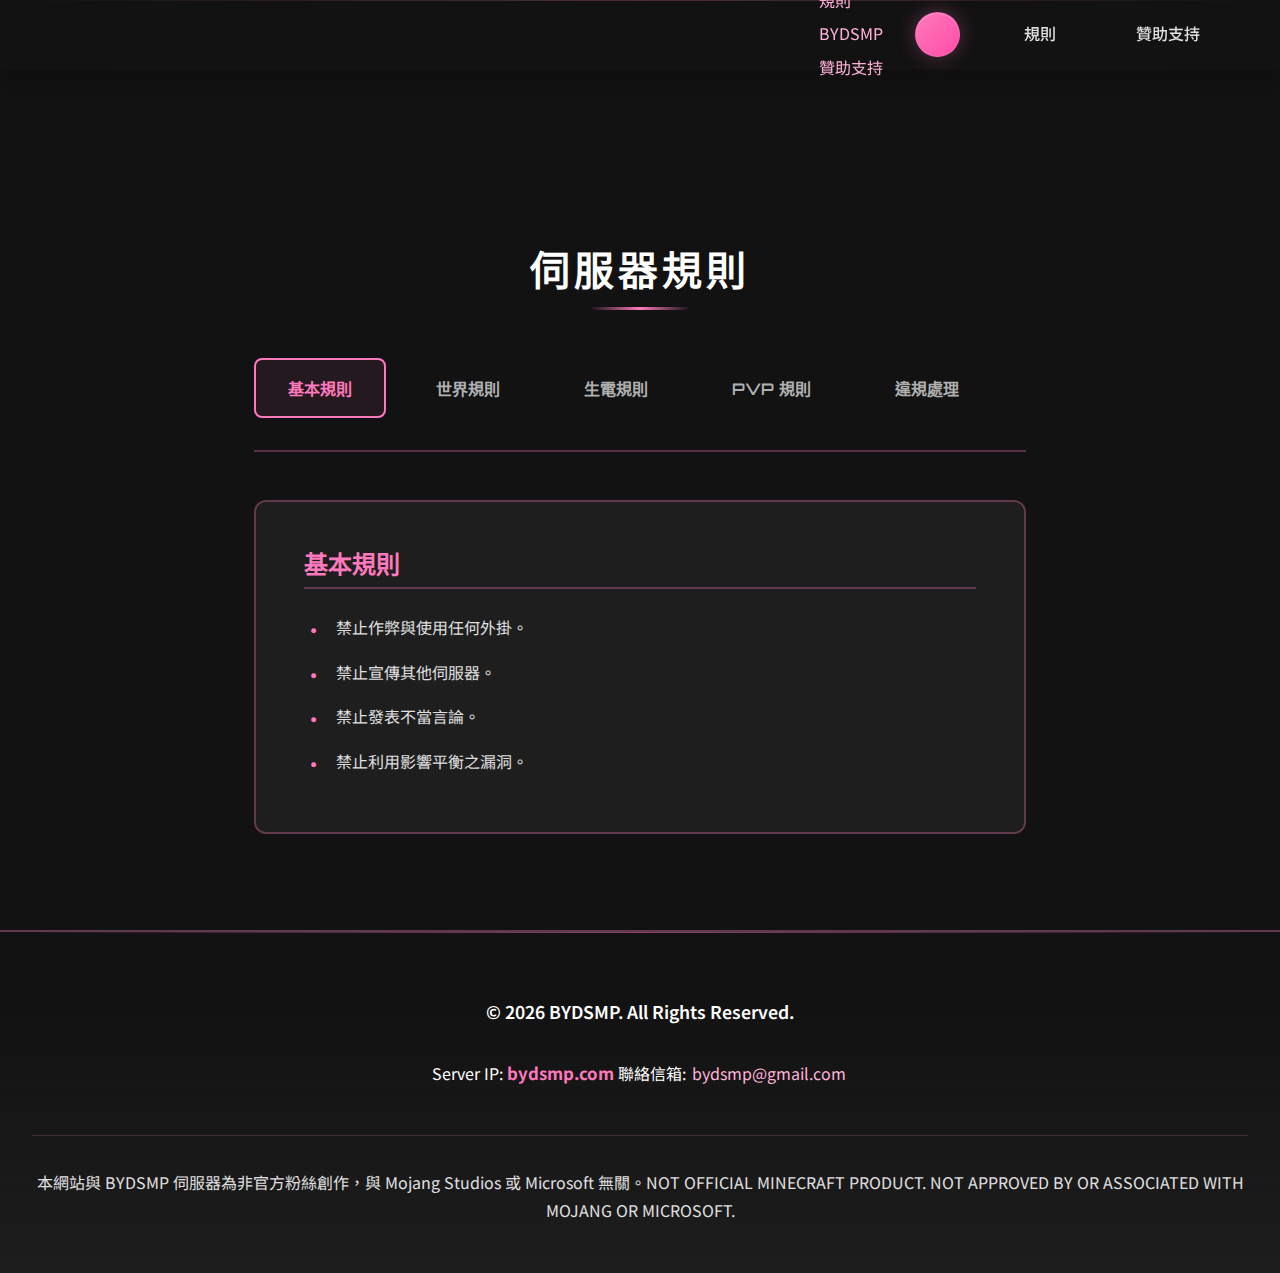
<file: rules.html>
<!DOCTYPE html>
<html lang="zh-TW">
<head>
    <meta charset="UTF-8">
    <meta name="viewport" content="width=device-width, initial-scale=1.0">
    
    <title>伺服器規則 | BYDSMP 台灣 Minecraft 伺服器</title>
    <meta name="description" content="BYDSMP 伺服器規則：基本規則、世界規則、生電規則、PVP 規則、違規處理。">
    <meta name="keywords" content="BYDSMP, Minecraft, 伺服器規則, 台灣伺服器, SMP, PVP">
    <meta name="robots" content="index, follow">
    <meta name="language" content="zh-TW">
    
    <!-- Theme Color -->
    <meta name="theme-color" content="#FF79BC">
    
    <link rel="canonical" href="https://bydsmp.com/rules.html">
    
    <!-- Open Graph / Twitter -->
    <meta property="og:type" content="website">
    <meta property="og:url" content="https://bydsmp.com/rules.html">
    <meta property="og:title" content="伺服器規則 | BYDSMP 台灣 Minecraft 伺服器">
    <meta property="og:description" content="BYDSMP 伺服器規則：基本規則、世界規則、生電規則、PVP 規則、違規處理。">
    <meta property="og:locale" content="zh_TW">
    <meta property="twitter:card" content="summary">
    <meta property="twitter:title" content="伺服器規則 | BYDSMP">
    <meta property="twitter:description" content="BYDSMP 伺服器規則：基本規則、世界規則、生電規則、PVP 規則、違規處理。">
    
    <link rel="icon" type="image/png" href="assets/images/logo.png">
    <link rel="shortcut icon" href="assets/images/logo.png">
    
    <link rel="preconnect" href="https://fonts.googleapis.com">
    <link rel="preconnect" href="https://fonts.gstatic.com" crossorigin>
    <link href="https://fonts.googleapis.com/css2?family=Orbitron:wght@400;700;900&family=Noto+Sans+TC:wght@300;400;700&display=swap" rel="stylesheet">
    <link rel="stylesheet" href="https://cdnjs.cloudflare.com/ajax/libs/font-awesome/6.4.0/css/all.min.css" integrity="sha512-iecdLmaskl7CVkqkXNQ/ZH/XLlvWZOJyj7Yy7tcenmpD1ypASozpmT/E0iPtmFIB46ZmdtAc9eNBvH0H/ZpiBw==" crossorigin="anonymous" referrerpolicy="no-referrer" />
    
    <link rel="stylesheet" href="assets/css/main.css">
</head>
<body>
    <nav role="navigation" aria-label="主要導航">
        <div class="nav-center-group">
            <a href="rules.html" class="nav-center-link" role="menuitem">規則</a>
            <a href="index.html" class="brand-link brand-text" aria-label="返回首頁">BYDSMP</a>
            <a href="sponsor.html" class="nav-center-link" role="menuitem">贊助支持</a>
        </div>
        <button class="hamburger" 
                onclick="toggleMenu()"
                aria-label="開啟選單" 
                aria-expanded="false"
                aria-controls="nav-links">
            <span></span>
            <span></span>
            <span></span>
        </button>
        <a href="https://discord.gg/2EDqgeRKPs" 
           target="_blank" 
           rel="noopener noreferrer"
           class="btn-discord"
           aria-label="加入 Discord 社群">
            <i class="fab fa-discord"></i>
        </a>
        <div class="nav-links" id="nav-links" role="menubar">
            <a href="rules.html" role="menuitem">規則</a>
            <a href="sponsor.html" role="menuitem">贊助支持</a>
        </div>
    </nav>

    <main class="rules-page" role="main">
        <h1 id="rules-title" class="section-title">伺服器規則</h1>
        
        <div class="rules-tabs" role="tablist" aria-label="規則分類">
            <button class="rules-tab-btn active" data-tab="tab-basic" role="tab" aria-selected="true" aria-controls="tab-basic">基本規則</button>
            <button class="rules-tab-btn" data-tab="tab-world" role="tab" aria-selected="false" aria-controls="tab-world">世界規則</button>
            <button class="rules-tab-btn" data-tab="tab-redstone" role="tab" aria-selected="false" aria-controls="tab-redstone">生電規則</button>
            <button class="rules-tab-btn" data-tab="tab-pvp" role="tab" aria-selected="false" aria-controls="tab-pvp">PVP 規則</button>
            <button class="rules-tab-btn" data-tab="tab-violation" role="tab" aria-selected="false" aria-controls="tab-violation">違規處理</button>
        </div>

        <div id="tab-basic" class="rules-panel active" role="tabpanel" aria-labelledby="rules-title">
            <article class="rule-box">
                <h3>基本規則</h3>
                <ul class="rule-list">
                    <li>禁止作弊與使用任何外掛。</li>
                    <li>禁止宣傳其他伺服器。</li>
                    <li>禁止發表不當言論。</li>
                    <li>禁止利用影響平衡之漏洞。</li>
                </ul>
            </article>
        </div>

        <div id="tab-world" class="rules-panel" role="tabpanel" aria-labelledby="rules-title" aria-hidden="true">
            <article class="rule-box">
                <h3>世界規則</h3>
                <ul class="rule-list">
                    <li>禁止澆注鵝卵石牆、液體牆。</li>
                    <li>禁止炸出生點附近。</li>
                    <li>中介主島為官方所有，不能設領地，且可能會清建築。</li>
                </ul>
            </article>
        </div>

        <div id="tab-redstone" class="rules-panel" role="tabpanel" aria-labelledby="rules-title" aria-hidden="true">
            <article class="rule-box">
                <h3>生電規則</h3>
                <ul class="rule-list">
                    <li>允許：防噴、刷沙、破基岩、TNT複製。</li>
                    <li>允許：打印機、複製物品。</li>
                    <li><strong>注意：</strong>卡服、大型機器須報備。</li>
                    <li>若造成伺服器卡頓，官方有權修整機器。</li>
                </ul>
            </article>
        </div>

        <div id="tab-pvp" class="rules-panel" role="tabpanel" aria-labelledby="rules-title" aria-hidden="true">
            <article class="rule-box">
                <h3>PVP 規則</h3>
                <ul class="rule-list">
                    <li>允許：水晶、自動圖騰。</li>
                    <li>禁止：任何外掛 (PVP中開掛嚴抓)。</li>
                    <li>禁止：在建築和 Spawn 附近打水晶。</li>
                    <li><strong>提醒：</strong>打架記得關 Tweakeroo 自動補貨。</li>
                </ul>
            </article>
        </div>

        <div id="tab-violation" class="rules-panel" role="tabpanel" aria-labelledby="rules-title" aria-hidden="true">
            <article class="rule-box rule-box--violation">
                <h3>違規處理</h3>
                <p>違規者視情況處理：</p>
                <ul class="rule-list">
                    <li>要是被發現開掛，直接裝反掛處理。</li>
                    <li>家被抄不負責。</li>
                    <li>若在領地內或周圍持續騷擾，將嚴懲。</li>
                </ul>
            </article>
        </div>
    </main>

    <footer role="contentinfo">
        <p>&copy; 2026 BYDSMP. All Rights Reserved.</p>
        <div class="footer-contact">
            <span>Server IP: <strong>bydsmp.com</strong></span>
            <span>聯絡信箱: <a href="mailto:bydsmp@gmail.com">bydsmp@gmail.com</a></span>
        </div>
        <p class="footer-disclaimer">本網站與 BYDSMP 伺服器為非官方粉絲創作，與 Mojang Studios 或 Microsoft 無關。NOT OFFICIAL MINECRAFT PRODUCT. NOT APPROVED BY OR ASSOCIATED WITH MOJANG OR MICROSOFT.</p>
    </footer>

    <script src="assets/js/modules/navigation.js"></script>
    <script src="assets/js/modules/rulesTabs.js"></script>
</body>
</html>
</file>
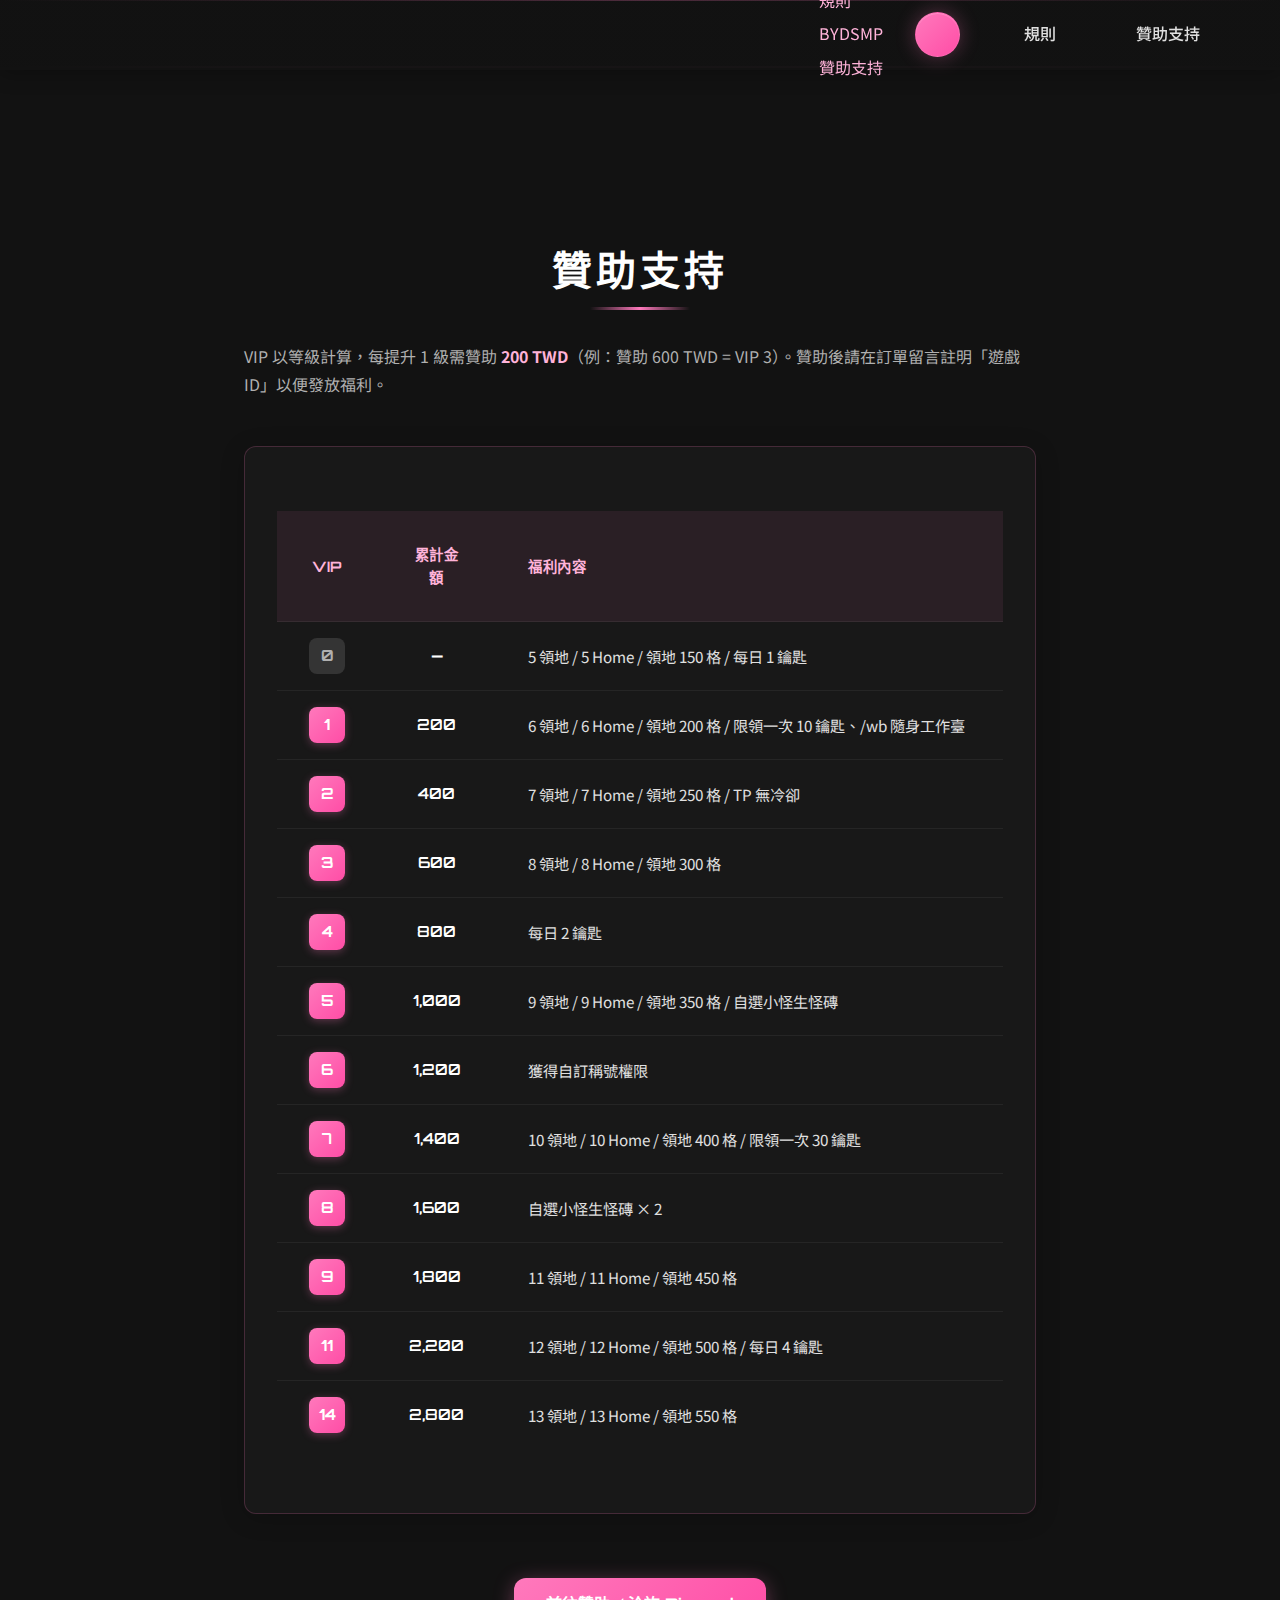
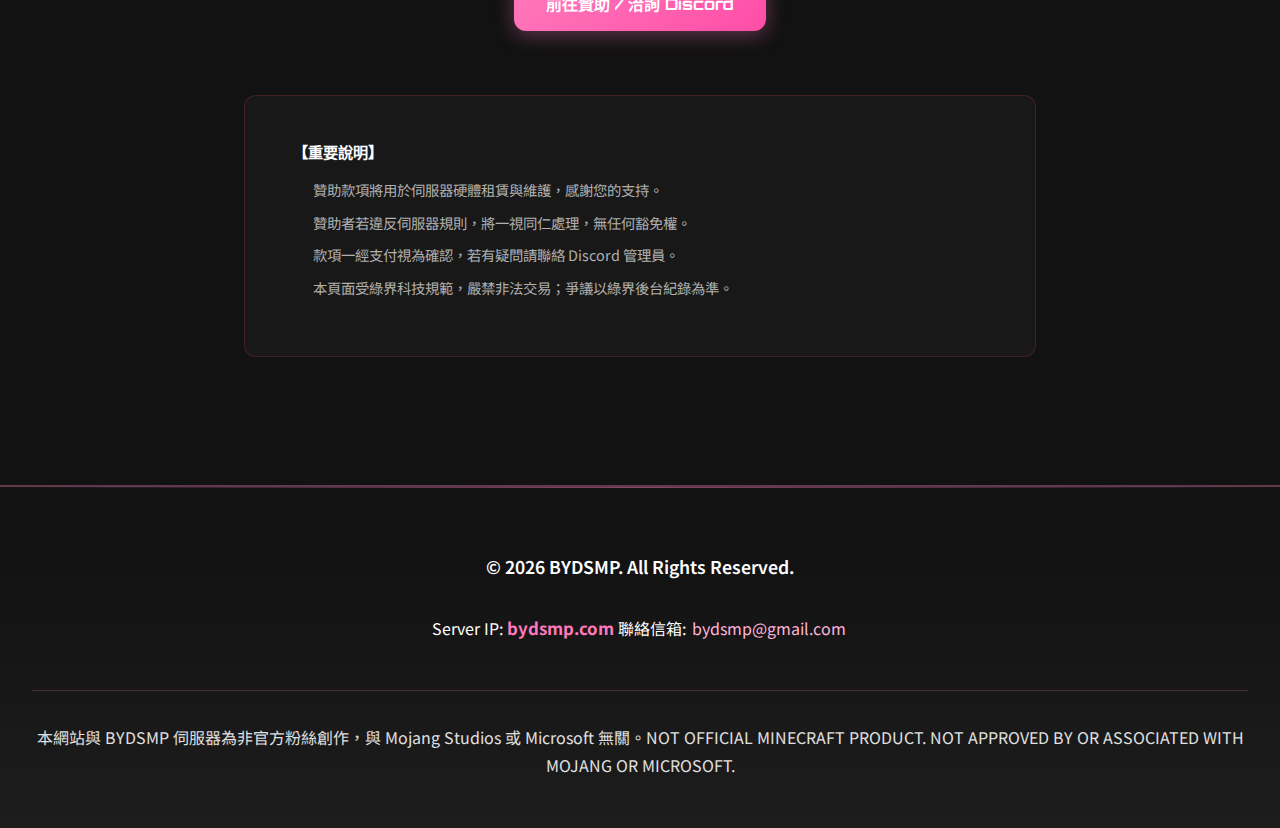
<file: sponsor.html>
<!DOCTYPE html>
<html lang="zh-TW">
<head>
    <meta charset="UTF-8">
    <meta name="viewport" content="width=device-width, initial-scale=1.0">
    
    <title>贊助支持 | BYDSMP 台灣 Minecraft 伺服器</title>
    <meta name="description" content="BYDSMP VIP 等級贊助：每級 200 TWD，達指定等級享領地、Home、鑰匙等福利。">
    <meta name="keywords" content="BYDSMP, Minecraft, 贊助, VIP, 台灣伺服器">
    <meta name="robots" content="index, follow">
    <meta name="language" content="zh-TW">
    
    <!-- Theme Color -->
    <meta name="theme-color" content="#FF79BC">
    
    <link rel="canonical" href="https://bydsmp.com/sponsor.html">
    
    <!-- Open Graph / Twitter -->
    <meta property="og:type" content="website">
    <meta property="og:url" content="https://bydsmp.com/sponsor.html">
    <meta property="og:title" content="贊助支持 | BYDSMP 台灣 Minecraft 伺服器">
    <meta property="og:description" content="BYDSMP VIP 等級贊助：每級 200 TWD，達指定等級享領地、Home、鑰匙等福利。">
    <meta property="og:locale" content="zh_TW">
    <meta property="twitter:card" content="summary">
    <meta property="twitter:title" content="贊助支持 | BYDSMP">
    <meta property="twitter:description" content="BYDSMP VIP 等級贊助：每級 200 TWD，達指定等級享領地、Home、鑰匙等福利。">
    
    <link rel="icon" type="image/png" href="assets/images/logo.png">
    <link rel="shortcut icon" href="assets/images/logo.png">
    
    <link rel="preconnect" href="https://fonts.googleapis.com">
    <link rel="preconnect" href="https://fonts.gstatic.com" crossorigin>
    <link href="https://fonts.googleapis.com/css2?family=Orbitron:wght@400;700;900&family=Noto+Sans+TC:wght@300;400;700&display=swap" rel="stylesheet">
    <link rel="stylesheet" href="https://cdnjs.cloudflare.com/ajax/libs/font-awesome/6.4.0/css/all.min.css" integrity="sha512-iecdLmaskl7CVkqkXNQ/ZH/XLlvWZOJyj7Yy7tcenmpD1ypASozpmT/E0iPtmFIB46ZmdtAc9eNBvH0H/ZpiBw==" crossorigin="anonymous" referrerpolicy="no-referrer" />
    
    <link rel="stylesheet" href="assets/css/main.css">
</head>
<body>
    <nav role="navigation" aria-label="主要導航">
        <div class="nav-center-group">
            <a href="rules.html" class="nav-center-link" role="menuitem">規則</a>
            <a href="index.html" class="brand-link brand-text" aria-label="返回首頁">BYDSMP</a>
            <a href="sponsor.html" class="nav-center-link" role="menuitem">贊助支持</a>
        </div>
        <button class="hamburger" 
                onclick="toggleMenu()"
                aria-label="開啟選單" 
                aria-expanded="false"
                aria-controls="nav-links">
            <span></span>
            <span></span>
            <span></span>
        </button>
        <a href="https://discord.gg/2EDqgeRKPs" 
           target="_blank" 
           rel="noopener noreferrer"
           class="btn-discord"
           aria-label="加入 Discord 社群">
            <i class="fab fa-discord"></i>
        </a>
        <div class="nav-links" id="nav-links" role="menubar">
            <a href="rules.html" role="menuitem">規則</a>
            <a href="sponsor.html" role="menuitem">贊助支持</a>
        </div>
    </nav>

    <main class="sponsor-page" role="main">
        <h1 id="sponsor-title" class="section-title">贊助支持</h1>
        <p class="sponsor-intro">VIP 以等級計算，每提升 1 級需贊助 <strong>200 TWD</strong>（例：贊助 600 TWD = VIP 3）。贊助後請在訂單留言註明「遊戲 ID」以便發放福利。</p>

        <section class="vip-table-wrap" aria-label="VIP 福利一覽">
            <table class="vip-table">
                <thead>
                    <tr>
                        <th>VIP</th>
                        <th>累計金額</th>
                        <th>福利內容</th>
                    </tr>
                </thead>
                <tbody>
                    <tr>
                        <td><span class="vip-badge vip-badge--0">0</span></td>
                        <td>—</td>
                        <td>5 領地 / 5 Home / 領地 150 格 / 每日 1 鑰匙</td>
                    </tr>
                    <tr>
                        <td><span class="vip-badge">1</span></td>
                        <td>200</td>
                        <td>6 領地 / 6 Home / 領地 200 格 / 限領一次 10 鑰匙、/wb 隨身工作臺</td>
                    </tr>
                    <tr>
                        <td><span class="vip-badge">2</span></td>
                        <td>400</td>
                        <td>7 領地 / 7 Home / 領地 250 格 / TP 無冷卻</td>
                    </tr>
                    <tr>
                        <td><span class="vip-badge">3</span></td>
                        <td>600</td>
                        <td>8 領地 / 8 Home / 領地 300 格</td>
                    </tr>
                    <tr>
                        <td><span class="vip-badge">4</span></td>
                        <td>800</td>
                        <td>每日 2 鑰匙</td>
                    </tr>
                    <tr>
                        <td><span class="vip-badge">5</span></td>
                        <td>1,000</td>
                        <td>9 領地 / 9 Home / 領地 350 格 / 自選小怪生怪磚</td>
                    </tr>
                    <tr>
                        <td><span class="vip-badge">6</span></td>
                        <td>1,200</td>
                        <td>獲得自訂稱號權限</td>
                    </tr>
                    <tr>
                        <td><span class="vip-badge">7</span></td>
                        <td>1,400</td>
                        <td>10 領地 / 10 Home / 領地 400 格 / 限領一次 30 鑰匙</td>
                    </tr>
                    <tr>
                        <td><span class="vip-badge">8</span></td>
                        <td>1,600</td>
                        <td>自選小怪生怪磚 × 2</td>
                    </tr>
                    <tr>
                        <td><span class="vip-badge">9</span></td>
                        <td>1,800</td>
                        <td>11 領地 / 11 Home / 領地 450 格</td>
                    </tr>
                    <tr>
                        <td><span class="vip-badge">11</span></td>
                        <td>2,200</td>
                        <td>12 領地 / 12 Home / 領地 500 格 / 每日 4 鑰匙</td>
                    </tr>
                    <tr>
                        <td><span class="vip-badge">14</span></td>
                        <td>2,800</td>
                        <td>13 領地 / 13 Home / 領地 550 格</td>
                    </tr>
                </tbody>
            </table>
        </section>

        <div class="sponsor-cta-wrap">
            <a href="https://discord.gg/2EDqgeRKPs" target="_blank" rel="noopener noreferrer" class="sponsor-cta">前往贊助 / 洽詢 Discord</a>
        </div>

        <div class="sponsor-disclaimer">
            <h3 class="sponsor-disclaimer__title">【重要說明】</h3>
            <ul class="sponsor-disclaimer__list">
                <li>贊助款項將用於伺服器硬體租賃與維護，感謝您的支持。</li>
                <li>贊助者若違反伺服器規則，將一視同仁處理，無任何豁免權。</li>
                <li>款項一經支付視為確認，若有疑問請聯絡 Discord 管理員。</li>
                <li>本頁面受綠界科技規範，嚴禁非法交易；爭議以綠界後台紀錄為準。</li>
            </ul>
        </div>
    </main>

    <footer role="contentinfo">
        <p>&copy; 2026 BYDSMP. All Rights Reserved.</p>
        <div class="footer-contact">
            <span>Server IP: <strong>bydsmp.com</strong></span>
            <span>聯絡信箱: <a href="mailto:bydsmp@gmail.com">bydsmp@gmail.com</a></span>
        </div>
        <p class="footer-disclaimer">本網站與 BYDSMP 伺服器為非官方粉絲創作，與 Mojang Studios 或 Microsoft 無關。NOT OFFICIAL MINECRAFT PRODUCT. NOT APPROVED BY OR ASSOCIATED WITH MOJANG OR MICROSOFT.</p>
    </footer>

    <script src="assets/js/modules/navigation.js"></script>
</body>
</html>
</file>
<file: assets/css/main.css>
/* Main Stylesheet - 導入所有樣式文件 */

/* 1. 導入變數 */
@import url('./variables.css');

/* 2. 導入組件樣式 */
@import url('./components/navigation.css');
@import url('./components/hero.css');
@import url('./components/sections.css');
@import url('./components/gallery.css');
@import url('./components/footer.css');
@import url('./components/rules.css');
@import url('./components/sponsor.css');

/* ============================================
   基礎樣式重置和通用樣式
   ============================================ */

/* Reset */
* {
    margin: 0;
    padding: 0;
    box-sizing: border-box;
}

html {
    scroll-behavior: smooth;
    font-size: 16px;
}

body {
    font-family: var(--font-body);
    background-color: var(--bg-dark);
    color: var(--text-main);
    line-height: 1.6;
    overflow-x: hidden;
    -webkit-font-smoothing: antialiased;
    -moz-osx-font-smoothing: grayscale;
    padding-left: env(safe-area-inset-left);
    padding-right: env(safe-area-inset-right);
}

/* 標題樣式 */
h1, h2, h3, h4, h5, h6 {
    font-family: var(--font-heading);
    font-weight: 700;
    line-height: 1.2;
    margin-bottom: var(--spacing-sm);
}

h1 {
    font-size: 3.5rem;
    font-weight: 900;
    text-transform: uppercase;
    letter-spacing: 0.1em;
}

h2 {
    font-size: 2.5rem;
}

h3 {
    font-size: 1.75rem;
}

/* 連結樣式 */
a {
    color: var(--primary-light);
    text-decoration: none;
    transition: color var(--transition-normal);
}

a:hover {
    color: var(--primary-color);
}

/* 按鈕基礎樣式 */
button {
    font-family: inherit;
    cursor: pointer;
    border: none;
    outline: none;
    transition: all var(--transition-normal);
}

button:focus-visible {
    outline: 2px solid var(--primary-color);
    outline-offset: 2px;
}

/* 圖片樣式 */
img {
    max-width: 100%;
    height: auto;
    display: block;
}

/* 列表樣式 */
ul {
    list-style: none;
}

/* 響應式字體大小 */
@media (max-width: 768px) {
    html {
        font-size: 14px;
    }
    
    h1 {
        font-size: 2.5rem;
    }
    
    h2 {
        font-size: 2rem;
    }
    
    h3 {
        font-size: 1.5rem;
    }
}
</file>
